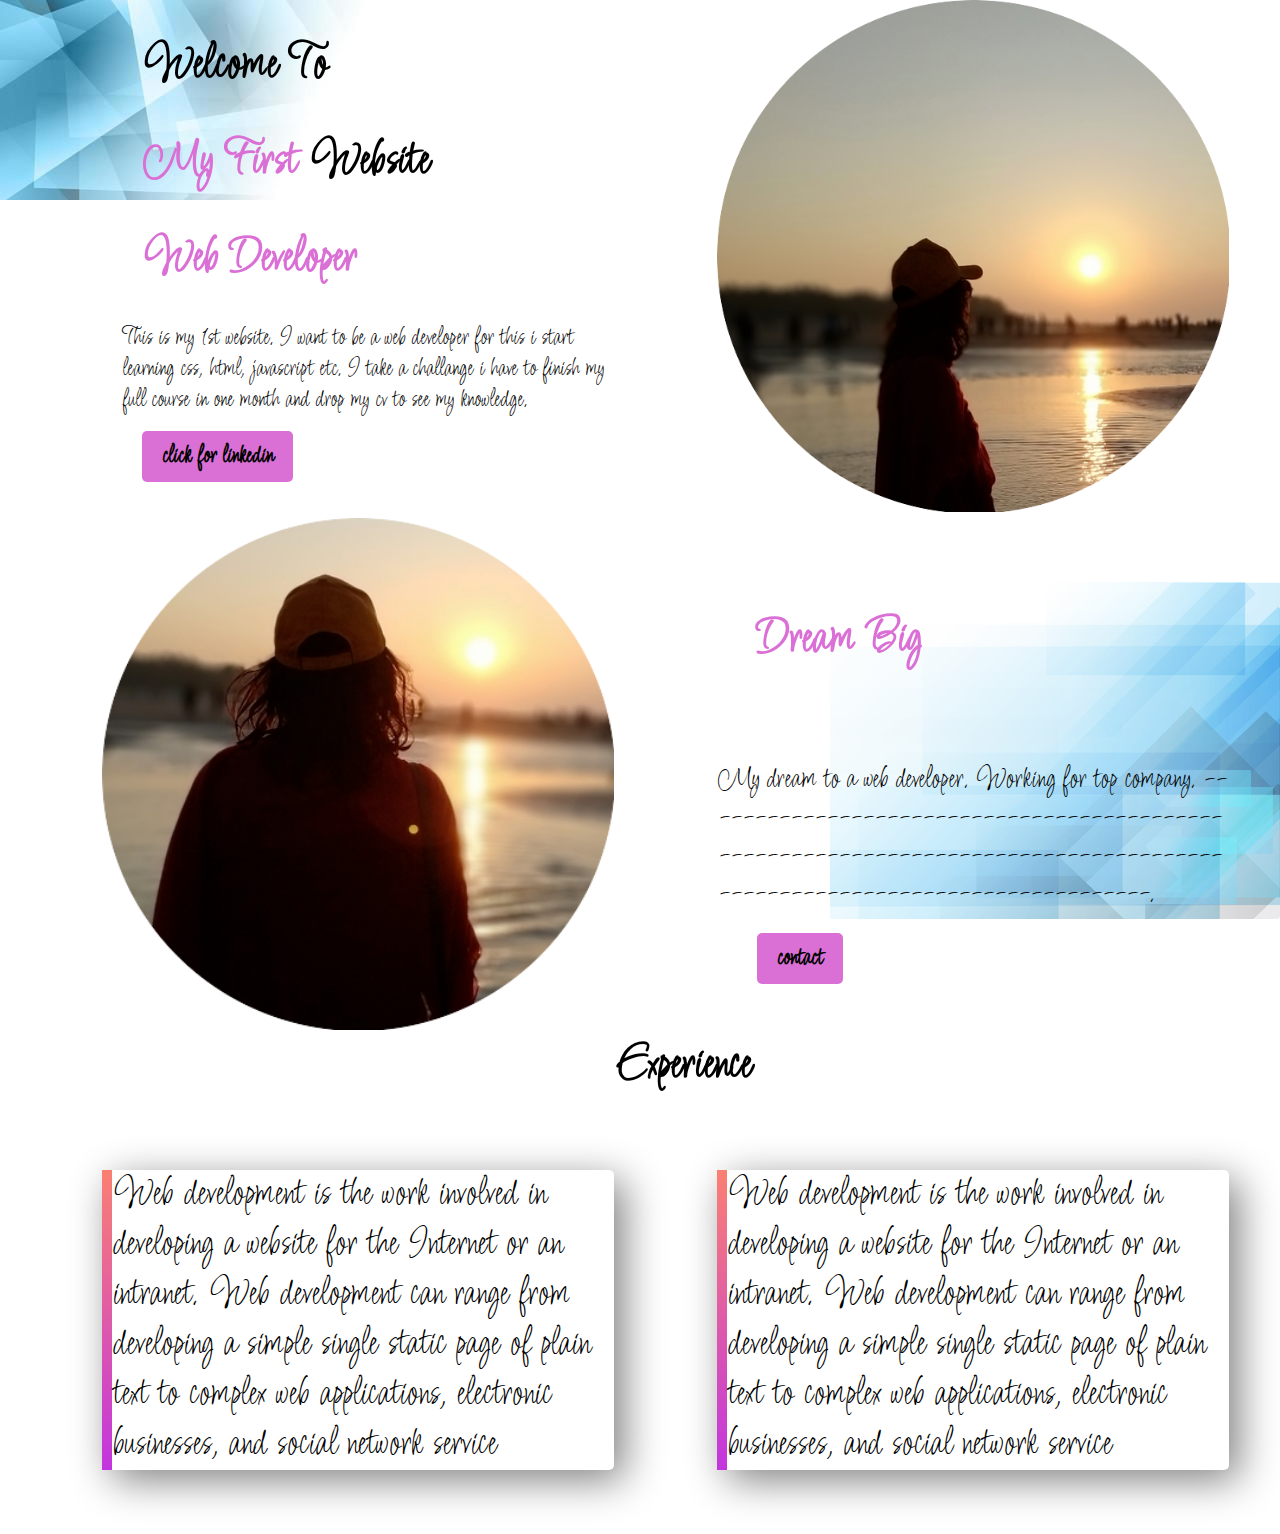
<file: index.html>
<!DOCTYPE html>
<html lang="en">
<head>
    <meta charset="UTF-8">
    <meta http-equiv="X-UA-Compatible" content="IE=edge">
    <meta name="viewport" content="width=device-width, initial-scale=1.0">
    <title>Web Developer</title>
    <link rel="preconnect" href="https://fonts.googleapis.com">
    <link rel="preconnect" href="https://fonts.gstatic.com" crossorigin>
    <link href="https://fonts.googleapis.com/css2?family=Licorice&display=swap" rel="stylesheet">
    <link rel="stylesheet" href="style.css">
</head>
<body>
    <section class="top-banner">
        <div class="half-width">
            <h1>Welcome To</h1>
            <h1><span class="name-highlight">My First</span> Website</h1>
            <h1><span class="head-color">Web Developer</span></h1>
            <p class="name-para">This is my 1st website. I want to be a web developer for this i start learning css, html, javascript etc. I take a challange i have to finish my full course in one month and drop my cv to see my knowledge.  </p>
            <a class="link-button" target="_blank" href="https://www.linkedin.com/jobs/">click for linkedin</a>
            </div>

            <div class="half-width">
                <img src="images/1st_pic.png" alt="">
            </div>
           
    </section>

    <section class="bottom-banner">

        <div class="half-width">
            <img src="images/2nd_pic.png" alt="">
        </div>
        <div class="half-width">

            <p class="dream">Dream Big</p>
            <p class="dream2"> My dream to a web developer. Working for top company. --------------------------------------------------------------------------------------------------------------------------. </p>
            <a class="contact" target="_blank"   href="contact.html">contact</a>
        </div>
           

            
           
    </section>

    <section class="experience">

      
       <h1> Experience </h1>
        

            <div class="half-width">
                <p  id="full-stack"  class="exp-eplain-single">Web development is the work involved in developing a website for the Internet or an intranet. Web development can range from developing a simple single static page of plain text to complex web applications, electronic businesses, and social network service</p>
                
            </div>
            <div class="half-width">
                <p   id="full-stack"   class="exp-eplain-single">Web development is the work involved in developing a website for the Internet or an intranet. Web development can range from developing a simple single static page of plain text to complex web applications, electronic businesses, and social network service</p>
    
               
            </div>
            
            
           


    </section>
</body>
</html>
</file>
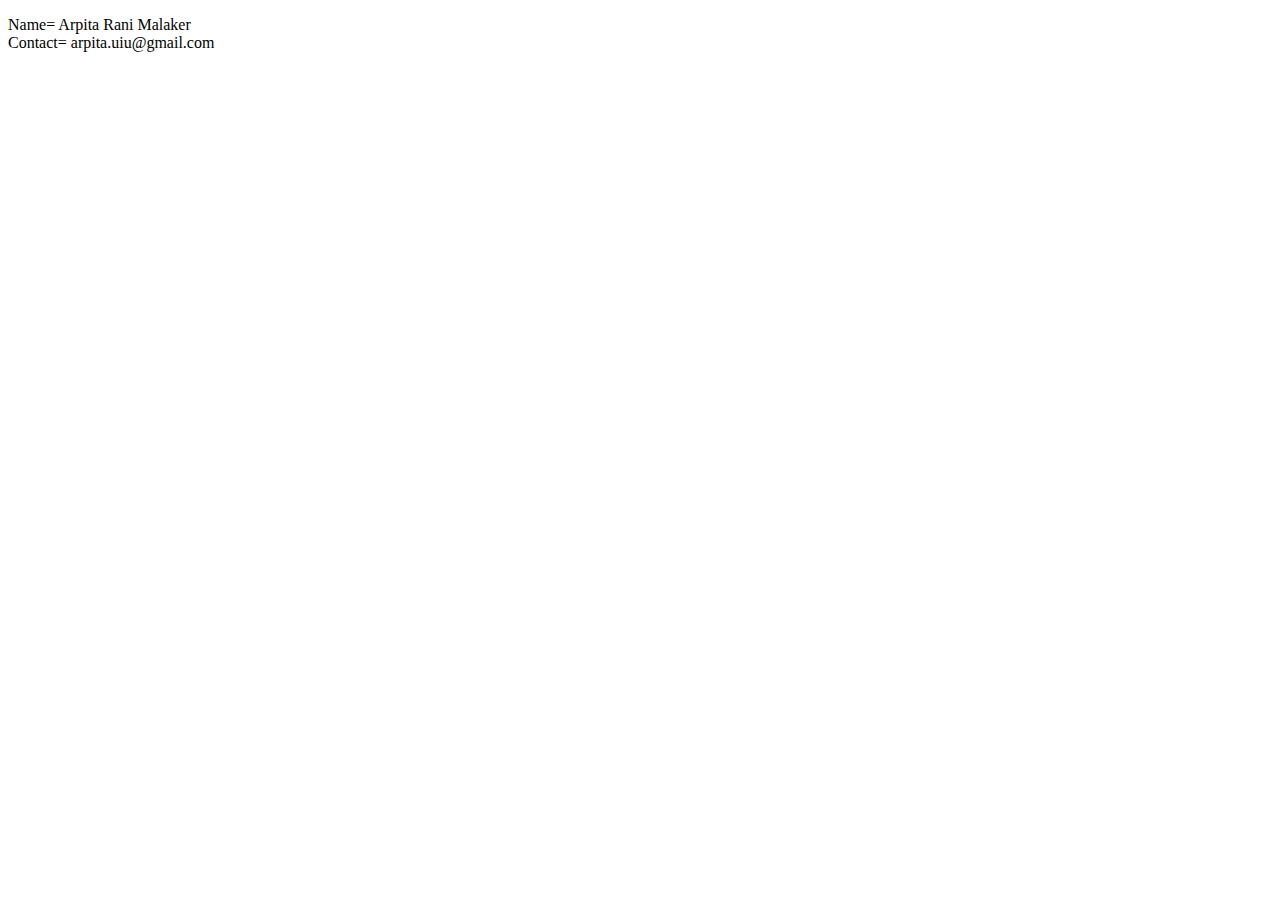
<file: contact.html>
<!DOCTYPE html>
<html lang="en">
<head>
    <meta charset="UTF-8">
    <meta http-equiv="X-UA-Compatible" content="IE=edge">
    <meta name="viewport" content="width=device-width, initial-scale=1.0">
    <title>Document</title>
</head>
<body>
    <p>
    Name= Arpita Rani Malaker<br>
    Contact= arpita.uiu@gmail.com
    </p>
</body>
</html>
</file>
<file: style.css>
body{
    font-family: 'Licorice', cursive;
    margin: 0;
}

h1{
    font-size: 50px;
    padding-left: 40px;
}
.name-highlight{
    color:orchid;
}
.name-para{
     
    padding-left: 20px;
    font-size: 25px;

}
.head-color{
    color:orchid;
}
.half-width{
    width: 40%;
    float: left;
    margin-left: 5%;
    padding-left: 3%;

}
.half-width img{
    width: 100%;
    height: 30%;
   
}
.top-banner{
background-image:url(images/abstract-geometric-banner-free-vector.jpg) ;
background-repeat: no-repeat;
}

section{
    height: 500px;
}
.link-button{
    text-decoration: none;
    background-color: orchid;
    padding: 10px 20px;
    margin-left: 40px;
    border-radius: 5px;
    color: black;
    font-weight: bold;
    font-size: 25px;
    
}
.dream{
    font-weight: bold;
    font-size: 50px;
    padding: 40px;
    color: orchid;
}
.dream2{
    font-size: 30px;

}

.bottom-banner{
     background-image:url(images/stanislavpotapov11170500005.jpg) ;
     background-repeat: no-repeat;
     background-position: right;

}
.contact{
    text-decoration: none;
    background-color: orchid;
    padding: 10px 20px;
    margin-left: 40px;
    border-radius: 5px;
    color: black;
    font-weight: bold;
    font-size: 25px;

}

.exp-eplain{
    
}

.exp-eplain-single{
    font-size: 40px;
    box-shadow: 10px 10px 40px gray;
    border-radius: 5px;
    height: 80%;
    

}


#full-stack{
    border-left: 10px solid;
    border-image: linear-gradient(salmon, rgb(194, 53, 223));
    border-image-slice: 1;
}
</file>
